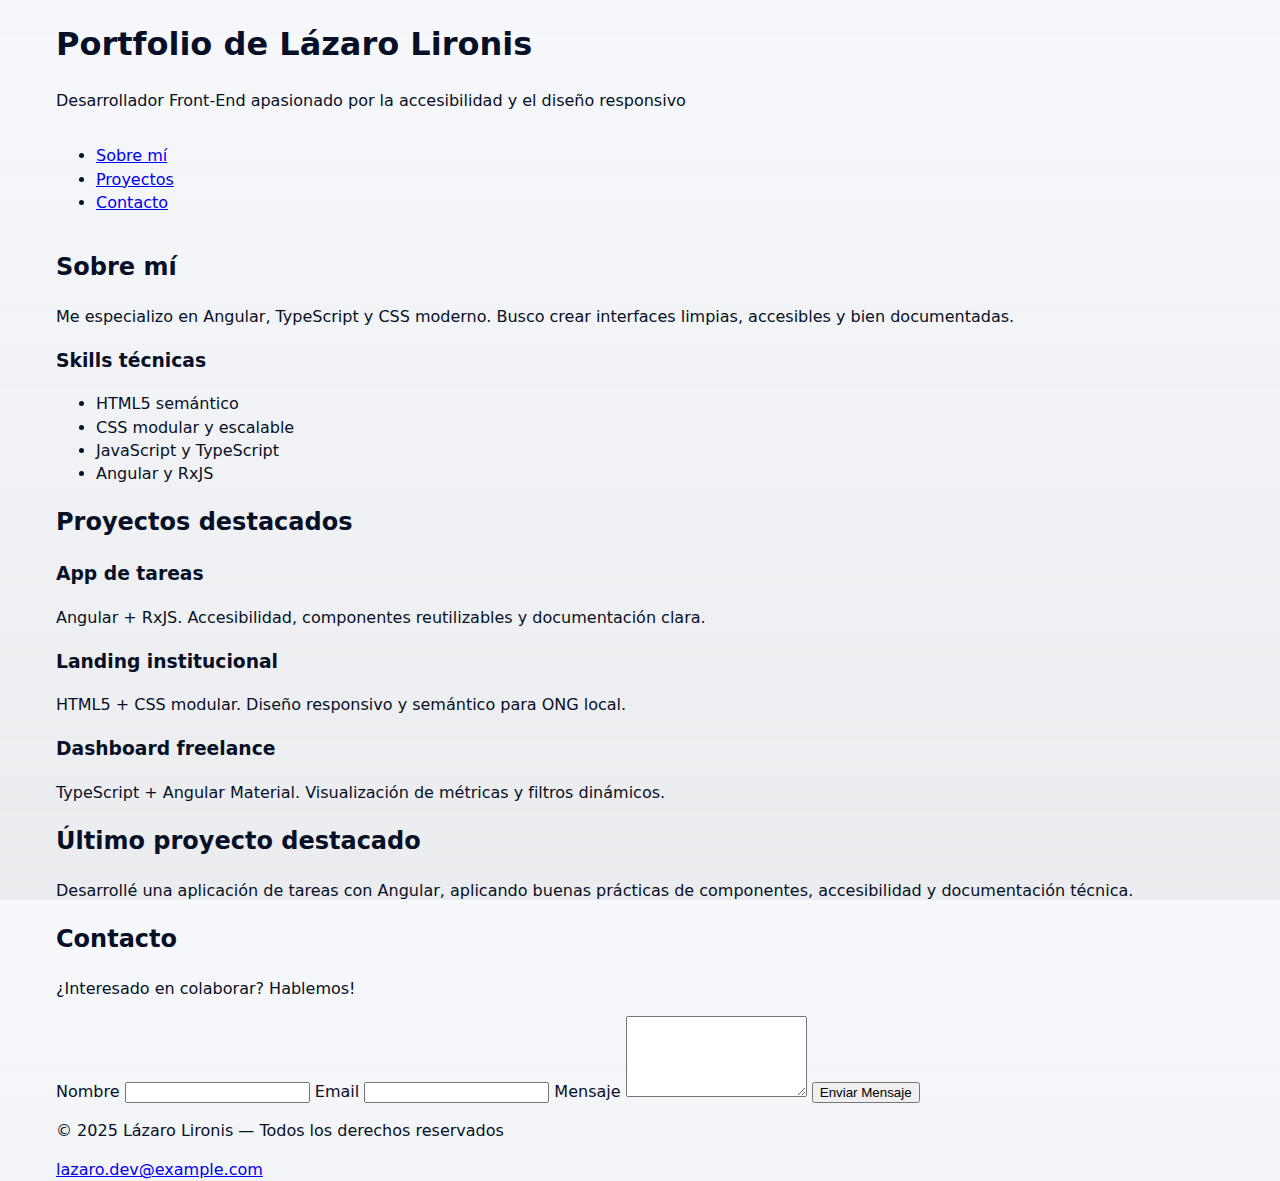
<file: Portfolio/index.html>
<!DOCTYPE html>
<html lang="es">

<head>
    <meta charset="UTF-8" />
    <meta name="viewport" content="width=device-width, initial-scale=1.0" />
    <title>Mi Página Semántica</title>
    <link rel="stylesheet" href="styles.css">
</head>

<body>
    <div class="container">
        <header>
            <h1>Portfolio de Lázaro Lironis</h1>
            <p>Desarrollador Front-End apasionado por la accesibilidad y el diseño responsivo</p>
        </header>

        <nav role="navigation" aria-label="Menu principal">
            <div class="nav-list">
                <ul>
                    <li><a href="#sobre-mi">Sobre mí</a></li>
                    <li><a href="#proyectos">Proyectos</a></li>
                    <li><a href="#contacto">Contacto</a></li>
                </ul>
            </div>
        </nav>

        <main>
            <div class="grid">
                <section id="sobre-mi">
                    <h2>Sobre mí</h2>
                    <p>Me especializo en Angular, TypeScript y CSS moderno. Busco crear interfaces limpias, accesibles y
                        bien
                        documentadas.</p>
                </section>

                <aside>
                    <h3>Skills técnicas</h3>
                    <div class="skills-list">
                        <ul>
                            <li>HTML5 semántico</li>
                            <li>CSS modular y escalable</li>
                            <li>JavaScript y TypeScript</li>
                            <li>Angular y RxJS</li>
                        </ul>
                    </div>
                </aside>

                <section id="proyectos">
                    <h2>Proyectos destacados</h2>
                    <div class="proyectos-grid">
                        <div class="proyecto-card">
                            <h3>App de tareas</h3>
                            <p>Angular + RxJS. Accesibilidad, componentes reutilizables y documentación clara.</p>
                        </div>
                        <div class="proyecto-card">
                            <h3>Landing institucional</h3>
                            <p>HTML5 + CSS modular. Diseño responsivo y semántico para ONG local.</p>
                        </div>
                        <div class="proyecto-card">
                            <h3>Dashboard freelance</h3>
                            <p>TypeScript + Angular Material. Visualización de métricas y filtros dinámicos.</p>
                        </div>
                    </div>
                </section>


                <article>
                    <h2>Último proyecto destacado</h2>
                    <p>Desarrollé una aplicación de tareas con Angular, aplicando buenas prácticas de componentes,
                        accesibilidad
                        y documentación técnica.</p>
                </article>

            </div>

            <section id="contacto">
                <h2>Contacto</h2>
                <p>¿Interesado en colaborar? Hablemos!
                </p>
                <form class="formulario-contacto">
                    <label for="nombre">Nombre</label>
                    <input type="text" id="nombre" name="nombre" required />

                    <label for="email">Email</label>
                    <input type="email" id="email" name="email" required />

                    <label for="mensaje">Mensaje</label>
                    <textarea name="mensaje" id="mensaje" rows="5" required></textarea>

                    <button type="submit">Enviar Mensaje</button>
                </form>
            </section>
        </main>

        <footer>
            <p>© 2025 Lázaro Lironis — Todos los derechos reservados</p>
            <p><a href="mailto:lazaro.dev@example.com">lazaro.dev@example.com</a></p>
        </footer>
    </div>
</body>

</html>
</file>
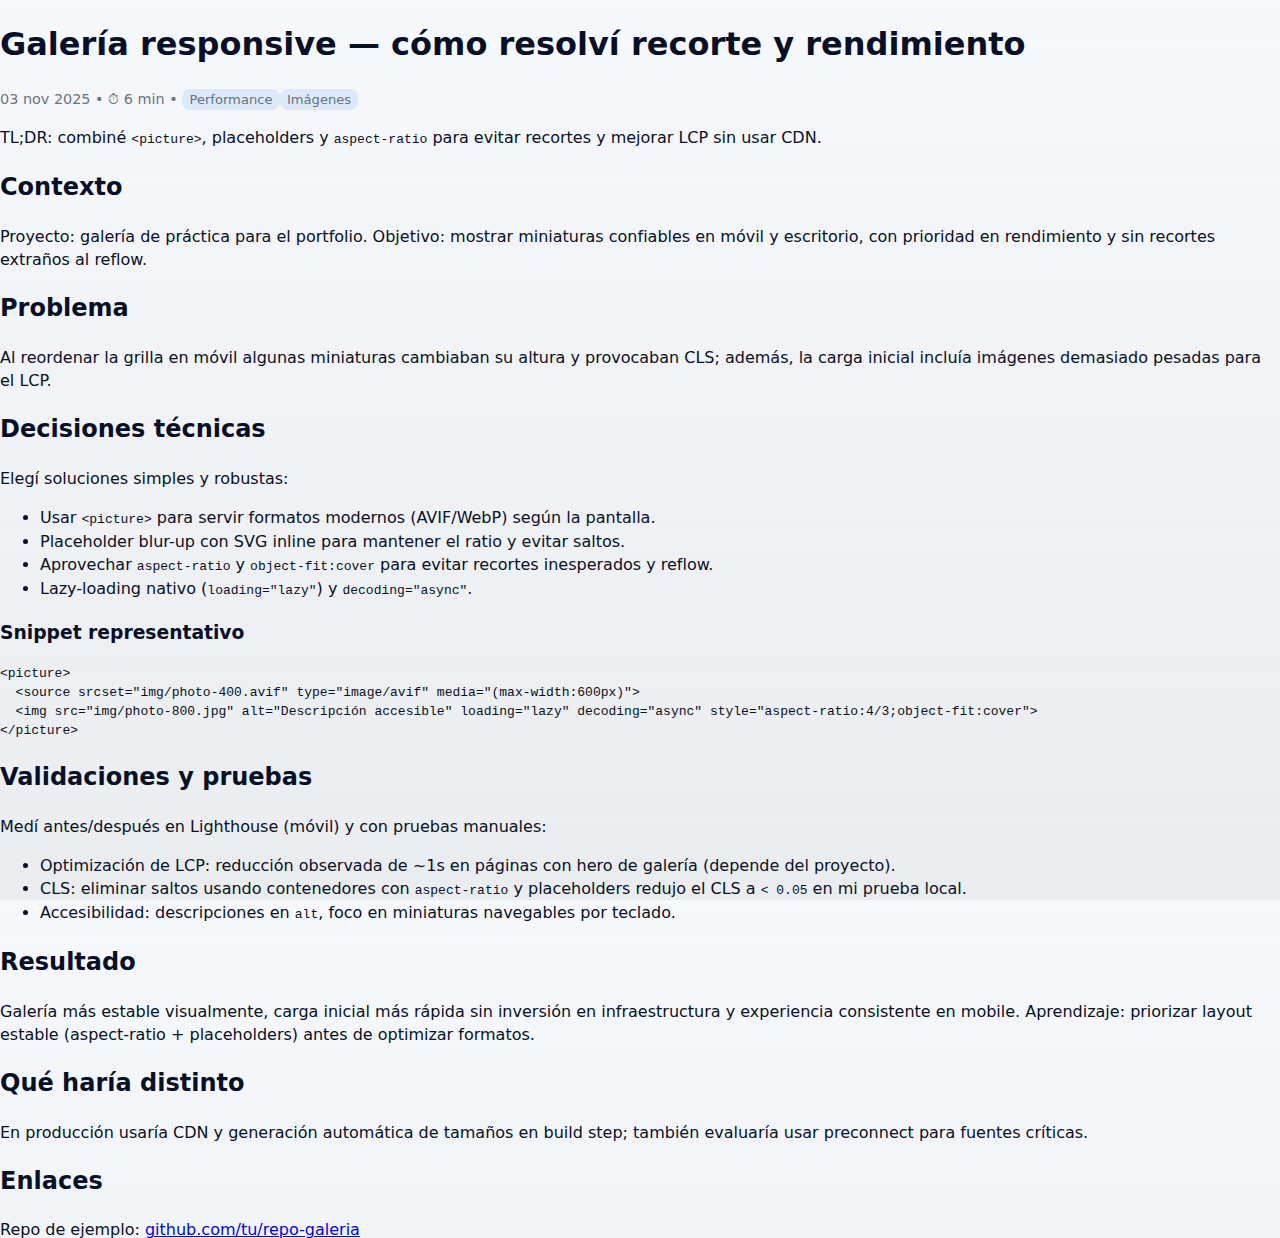
<file: Portfolio/blog/galeria-responsive.html>
<!doctype html>
<html lang="es">
<head>
  <meta charset="utf-8">
  <title>Galería responsive — cómo resolví recorte y rendimiento</title>
  <meta name="viewport" content="width=device-width,initial-scale=1">
  <meta name="description" content="Mini caso: diseño de una galería responsive con mejora en LCP, reducción de CLS y enfoque en accesibilidad.">
  <link rel="stylesheet" href="../styles.css">
</head>
<body>
<main>
<article class="post">
  <header>
    <h1>Galería responsive — cómo resolví recorte y rendimiento</h1>
    <p class="post-meta">03 nov 2025 • ⏱ 6 min • <span class="tag">Performance</span><span class="tag">Imágenes</span></p>
    <p class="lead">TL;DR: combiné <code>&lt;picture&gt;</code>, placeholders y <code>aspect-ratio</code> para evitar recortes y mejorar LCP sin usar CDN.</p>
  </header>

  <div class="post-body">
    <h2>Contexto</h2>
    <p>Proyecto: galería de práctica para el portfolio. Objetivo: mostrar miniaturas confiables en móvil y escritorio, con prioridad en rendimiento y sin recortes extraños al reflow.</p>

    <h2>Problema</h2>
    <p>Al reordenar la grilla en móvil algunas miniaturas cambiaban su altura y provocaban CLS; además, la carga inicial incluía imágenes demasiado pesadas para el LCP.</p>

    <h2>Decisiones técnicas</h2>
    <p>Elegí soluciones simples y robustas:</p>
    <ul>
      <li>Usar <code>&lt;picture&gt;</code> para servir formatos modernos (AVIF/WebP) según la pantalla.</li>
      <li>Placeholder blur-up con SVG inline para mantener el ratio y evitar saltos.</li>
      <li>Aprovechar <code>aspect-ratio</code> y <code>object-fit:cover</code> para evitar recortes inesperados y reflow.</li>
      <li>Lazy-loading nativo (<code>loading="lazy"</code>) y <code>decoding="async"</code>.</li>
    </ul>

    <h3>Snippet representativo</h3>
    <pre><code>&lt;picture&gt;
  &lt;source srcset="img/photo-400.avif" type="image/avif" media="(max-width:600px)"&gt;
  &lt;img src="img/photo-800.jpg" alt="Descripción accesible" loading="lazy" decoding="async" style="aspect-ratio:4/3;object-fit:cover"&gt;
&lt;/picture&gt;</code></pre>

    <h2>Validaciones y pruebas</h2>
    <p>Medí antes/después en Lighthouse (móvil) y con pruebas manuales:</p>
    <ul>
      <li>Optimización de LCP: reducción observada de ~1s en páginas con hero de galería (depende del proyecto).</li>
      <li>CLS: eliminar saltos usando contenedores con <code>aspect-ratio</code> y placeholders redujo el CLS a <code>&lt; 0.05</code> en mi prueba local.</li>
      <li>Accesibilidad: descripciones en <code>alt</code>, foco en miniaturas navegables por teclado.</li>
    </ul>

    <h2>Resultado</h2>
    <p>Galería más estable visualmente, carga inicial más rápida sin inversión en infraestructura y experiencia consistente en mobile. Aprendizaje: priorizar layout estable (aspect-ratio + placeholders) antes de optimizar formatos.</p>

    <h2>Qué haría distinto</h2>
    <p>En producción usaría CDN y generación automática de tamaños en build step; también evaluaría usar preconnect para fuentes críticas.</p>

    <h2>Enlaces</h2>
    <p>Repo de ejemplo: <a href="https://github.com/tu/repo-galeria" data-repo target="_blank" rel="noopener">github.com/tu/repo-galeria</a></p>
  </div>
</article>
</main>
</body>
</html>
</file>
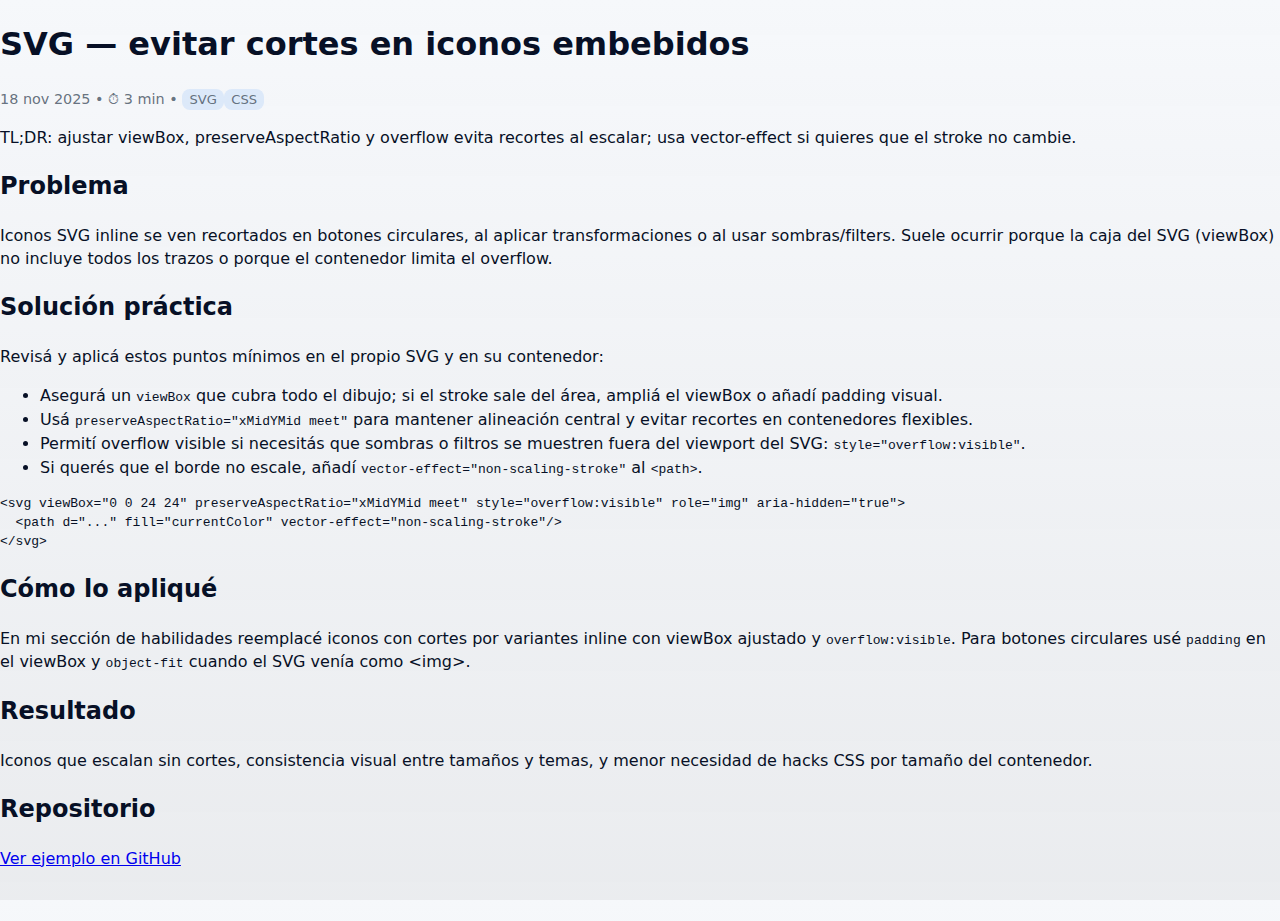
<file: Portfolio/blog/svg-cortes-perfectos.html>
<!doctype html>
<html lang="es">
<head>
  <meta charset="utf-8">
  <title>SVG — evitar cortes en iconos embebidos</title>
  <meta name="viewport" content="width=device-width,initial-scale=1">
  <meta name="description" content="Micro-tip: cómo evitar cortes en SVG embebidos usando viewBox, preserveAspectRatio y overflow.">
  <link rel="stylesheet" href="../styles.css">
</head>
<body>
<main>
<article class="post">
  <header>
    <h1>SVG — evitar cortes en iconos embebidos</h1>
    <p class="post-meta">18 nov 2025 • ⏱ 3 min • <span class="tag">SVG</span><span class="tag">CSS</span></p>
    <p class="lead">TL;DR: ajustar viewBox, preserveAspectRatio y overflow evita recortes al escalar; usa vector-effect si quieres que el stroke no cambie.</p>
  </header>

  <div class="post-body">
    <h2>Problema</h2>
    <p>Iconos SVG inline se ven recortados en botones circulares, al aplicar transformaciones o al usar sombras/filters. Suele ocurrir porque la caja del SVG (viewBox) no incluye todos los trazos o porque el contenedor limita el overflow.</p>

    <h2>Solución práctica</h2>
    <p>Revisá y aplicá estos puntos mínimos en el propio SVG y en su contenedor:</p>
    <ul>
      <li>Asegurá un <code>viewBox</code> que cubra todo el dibujo; si el stroke sale del área, ampliá el viewBox o añadí padding visual.</li>
      <li>Usá <code>preserveAspectRatio="xMidYMid meet"</code> para mantener alineación central y evitar recortes en contenedores flexibles.</li>
      <li>Permití overflow visible si necesitás que sombras o filtros se muestren fuera del viewport del SVG: <code>style="overflow:visible"</code>.</li>
      <li>Si querés que el borde no escale, añadí <code>vector-effect="non-scaling-stroke"</code> al <code>&lt;path&gt;</code>.</li>
    </ul>

    <pre><code>&lt;svg viewBox="0 0 24 24" preserveAspectRatio="xMidYMid meet" style="overflow:visible" role="img" aria-hidden="true"&gt;
  &lt;path d="..." fill="currentColor" vector-effect="non-scaling-stroke"/&gt;
&lt;/svg&gt;</code></pre>

    <h2>Cómo lo apliqué</h2>
    <p>En mi sección de habilidades reemplacé iconos con cortes por variantes inline con viewBox ajustado y <code>overflow:visible</code>. Para botones circulares usé <code>padding</code> en el viewBox y <code>object-fit</code> cuando el SVG venía como &lt;img&gt;.</p>

    <h2>Resultado</h2>
    <p>Iconos que escalan sin cortes, consistencia visual entre tamaños y temas, y menor necesidad de hacks CSS por tamaño del contenedor.</p>

    <h2>Repositorio</h2>
    <p><a href="https://github.com/tu/repo-svg" data-repo target="_blank" rel="noopener">Ver ejemplo en GitHub</a></p>
  </div>
</article>
</main>
</body>
</html>
</file>
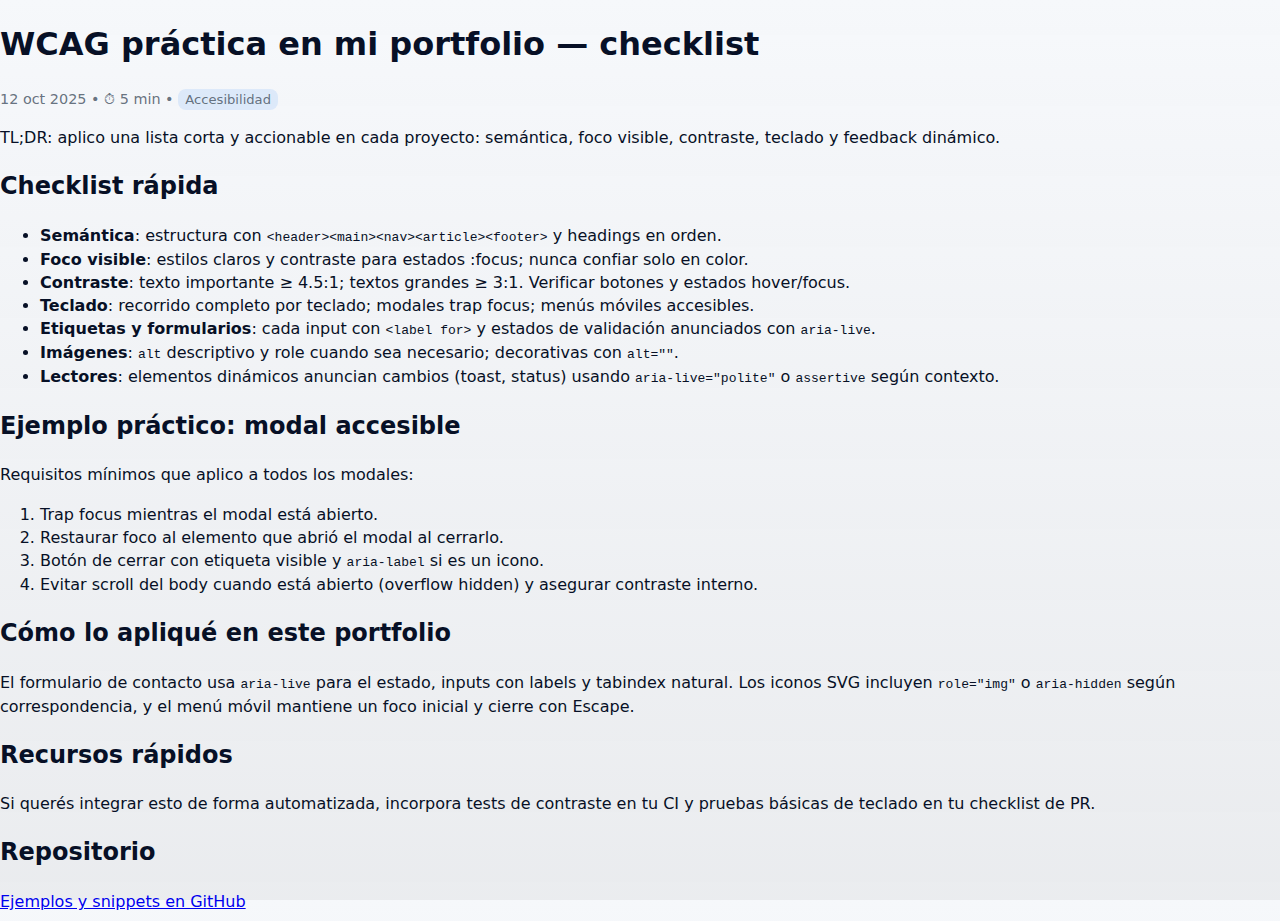
<file: Portfolio/blog/wcag-practica.html>
<!doctype html>
<html lang="es">
<head>
  <meta charset="utf-8">
  <title>WCAG práctica en mi portfolio — checklist</title>
  <meta name="viewport" content="width=device-width,initial-scale=1">
  <meta name="description" content="Checklist práctica basada en WCAG para aplicar en proyectos frontend: foco, semántica, contraste y teclado.">
  <link rel="stylesheet" href="../styles.css">
</head>
<body>
<main>
<article class="post">
  <header>
    <h1>WCAG práctica en mi portfolio — checklist</h1>
    <p class="post-meta">12 oct 2025 • ⏱ 5 min • <span class="tag">Accesibilidad</span></p>
    <p class="lead">TL;DR: aplico una lista corta y accionable en cada proyecto: semántica, foco visible, contraste, teclado y feedback dinámico.</p>
  </header>

  <div class="post-body">
    <h2>Checklist rápida</h2>
    <ul>
      <li><strong>Semántica</strong>: estructura con <code>&lt;header&gt;&lt;main&gt;&lt;nav&gt;&lt;article&gt;&lt;footer&gt;</code> y headings en orden.</li>
      <li><strong>Foco visible</strong>: estilos claros y contraste para estados :focus; nunca confiar solo en color.</li>
      <li><strong>Contraste</strong>: texto importante ≥ 4.5:1; textos grandes ≥ 3:1. Verificar botones y estados hover/focus.</li>
      <li><strong>Teclado</strong>: recorrido completo por teclado; modales trap focus; menús móviles accesibles.</li>
      <li><strong>Etiquetas y formularios</strong>: cada input con <code>&lt;label for&gt;</code> y estados de validación anunciados con <code>aria-live</code>.</li>
      <li><strong>Imágenes</strong>: <code>alt</code> descriptivo y role cuando sea necesario; decorativas con <code>alt=""</code>.</li>
      <li><strong>Lectores</strong>: elementos dinámicos anuncian cambios (toast, status) usando <code>aria-live="polite"</code> o <code>assertive</code> según contexto.</li>
    </ul>

    <h2>Ejemplo práctico: modal accesible</h2>
    <p>Requisitos mínimos que aplico a todos los modales:</p>
    <ol>
      <li>Trap focus mientras el modal está abierto.</li>
      <li>Restaurar foco al elemento que abrió el modal al cerrarlo.</li>
      <li>Botón de cerrar con etiqueta visible y <code>aria-label</code> si es un icono.</li>
      <li>Evitar scroll del body cuando está abierto (overflow hidden) y asegurar contraste interno.</li>
    </ol>

    <h2>Cómo lo apliqué en este portfolio</h2>
    <p>El formulario de contacto usa <code>aria-live</code> para el estado, inputs con labels y tabindex natural. Los iconos SVG incluyen <code>role="img"</code> o <code>aria-hidden</code> según correspondencia, y el menú móvil mantiene un foco inicial y cierre con Escape.</p>

    <h2>Recursos rápidos</h2>
    <p>Si querés integrar esto de forma automatizada, incorpora tests de contraste en tu CI y pruebas básicas de teclado en tu checklist de PR.</p>

    <h2>Repositorio</h2>
    <p><a href="https://github.com/tu/repo-accessibility" data-repo target="_blank" rel="noopener">Ejemplos y snippets en GitHub</a></p>
  </div>
</article>
</main>
</body>
</html>
</file>
<file: Portfolio/styles.css>
:root{
  --max-w:1200px;
  --container-pad:1rem;
  --radius:12px;
  --trans:240ms;

  --bg: #f6f8fb;
  --panel: #ffffff;
  --muted: #556270;
  --text: #071026;
  --accent: #0b74ff;
  --accent-2: #0ea5a1;
  --glass: rgba(11,18,38,0.04);
  --shadow: 0 8px 30px rgba(12,20,40,0.06);
  --soft-shadow: 0 6px 16px rgba(12,20,40,0.04);
  color-scheme: light;
}

.theme-dark{
  --bg: #071021;
  --panel: #0f1722;
  --muted: #9aa6b2;
  --text: #e6eef6;
  --accent: #3aa0ff;
  --accent-2: #6ee7b7;
  --glass: rgba(255,255,255,0.03);
  --shadow: 0 10px 40px rgba(0,0,0,0.6);
  --soft-shadow: 0 6px 20px rgba(0,0,0,0.5);
  color-scheme: dark;
}

/* Base */
*{box-sizing:border-box}
html,body{height:100%}
body{
  margin:0;
  font-family: "Inter", system-ui, -apple-system, "Segoe UI", Roboto, "Helvetica Neue", Arial;
  background: linear-gradient(180deg, var(--bg), color-mix(in srgb, var(--bg) 90%, black 5%));
  color:var(--text);
  -webkit-font-smoothing:antialiased;
  -moz-osx-font-smoothing:grayscale;
  line-height:1.45;
  transition: background var(--trans) ease, color var(--trans) ease;
}

.container{max-width:var(--max-w);margin:0 auto;padding:0 var(--container-pad)}

/* Skip link */
.skip-link{position:absolute;left:-9999px;top:auto;width:1px;height:1px;overflow:hidden}
.skip-link:focus{left:1rem;top:1rem;width:auto;height:auto;padding:.5rem .75rem;background:var(--panel);border-radius:8px;box-shadow:var(--soft-shadow);z-index:9999;color:var(--text);text-decoration:none}

/* Header */
.site-header{
  position:sticky;top:0;z-index:60;backdrop-filter: blur(6px);
  background: linear-gradient(180deg, rgba(255,255,255,0.5), rgba(255,255,255,0.3));
  border-bottom: 1px solid rgba(0,0,0,0.04);
}
.theme-dark .site-header{
  background: linear-gradient(180deg, rgba(12,18,30,0.4), rgba(12,18,30,0.25));
  border-bottom: 1px solid rgba(255,255,255,0.03);
}

.header-inner{display:flex;align-items:center;gap:1rem;justify-content:space-between;padding:.85rem 0}
.brand{display:flex;align-items:center;gap:.75rem;text-decoration:none;color:inherit}
.brand__logo{width:56px;height:56px;object-fit:cover;border-radius:10px;background:var(--glass);display:inline-block}
.brand__title{font-size:1rem;margin:0;font-weight:700;letter-spacing:.2px}

/* Header controls */
.header-controls{display:flex;align-items:center;gap:.5rem;margin-left:auto}
.header-cta{margin-left:1rem}

/* Buttons base */
.btn{display:inline-flex;align-items:center;gap:.5rem;padding:.55rem .9rem;border-radius:10px;font-weight:700;text-decoration:none;color:inherit;border:0;cursor:pointer;transition:transform .12s ease, box-shadow var(--trans), background var(--trans)}
.btn:active{transform:translateY(1px)}

/* Primary button: modo claro texto oscuro por defecto */
.btn--primary{
  color: #04233a;
  background: linear-gradient(90deg,var(--accent), color-mix(in srgb, var(--accent) 40%, var(--accent-2) 60%));
  box-shadow: 0 8px 26px rgba(11,36,80,0.08);
}

/* Secondary and ghost */
.btn--secondary{background: transparent;border:1px solid rgba(0,0,0,0.06);color:var(--text)}
.btn--ghost{background:transparent;border:1px dashed rgba(0,0,0,0.06);color:var(--text)}

/* Estado - Ubicacion - Contacto Rapido */
.meta-item {
  display: flex;
  align-items: center;
  gap: .4rem;
}
.icon {
  flex-shrink: 0;
}
.meta-available .icon circle {
  fill: #28a745; /* verde accesible */
}

/* Ilustracion */
.hero-illustration {
  width: 320px;
  height: auto;
  display: block;
  margin-left: auto;
  filter: drop-shadow(0 6px 20px rgba(0,0,0,0.06));
  animation: fadeInScale .8s ease-out both;
}

@keyframes fadeInScale {
  0% { opacity: 0; transform: scale(0.95); }
  100% { opacity: 1; transform: scale(1); }
}


/* Nav */
.primary-nav{display:block}
.nav-list{display:flex;gap:1rem;align-items:center;margin:0;padding:0;list-style:none}
.nav-link{color:var(--muted);text-decoration:none;padding:.375rem .6rem;border-radius:8px;font-weight:600;font-size:.95rem}
.nav-link:hover,.nav-link:focus{color:var(--text);background:var(--glass);outline:none}
.nav-link[aria-current="page"]{color:var(--accent);font-weight:700}

/* Hamburger */
.nav-toggle{display:none;background:transparent;border:0;padding:.375rem;border-radius:8px;cursor:pointer}
.hamburger{width:22px;height:2px;background:var(--text);display:block;position:relative;border-radius:2px}
.hamburger::before,.hamburger::after{content:"";position:absolute;left:0;right:0;height:2px;background:var(--text);border-radius:2px}
.hamburger::before{top:-7px} .hamburger::after{bottom:-7px}

/* Theme toggle base */
.theme-toggle{display:inline-grid;place-items:center;width:44px;height:44px;border-radius:8px;background:transparent;border:0;cursor:pointer;transition:transform .18s ease, background .18s ease}
.theme-toggle svg{width:20px;height:20px;display:block}
.theme-toggle:focus{outline:3px solid color-mix(in srgb, var(--accent) 22%, transparent);outline-offset:3px}

/* Microanimation */
.theme-icon{display:inline-block;transition: transform .36s cubic-bezier(.2,.9,.3,1), opacity .28s ease}
.theme-toggle.changing .theme-icon{ transform: rotate(20deg) scale(.96); opacity: .6; }

/* Hero and layout */
.hero{padding:4.25rem 0}
.hero-grid{display:grid;grid-template-columns:1fr 380px;gap:2rem;align-items:center}
.kicker{color:var(--accent-2);text-transform:uppercase;font-weight:800;font-size:.77rem;letter-spacing:.9px;margin:0}
.hero-title{font-size:2.6rem;margin:.25rem 0 0;font-weight:800;line-height:1}
.hero-subtitle{color:var(--muted);margin:.75rem 0 0;max-width:56ch}
.hero-actions{margin-top:1.25rem;display:flex;gap:.75rem}

/* Sections and cards */
.section-title{font-size:1.15rem;margin:0 0 1rem;font-weight:800}
.about{padding:3rem 0}
.about-grid{display:grid;grid-template-columns:1fr 300px;gap:2rem;align-items:start}
.about-text p{color:var(--muted);margin-top:.6rem}
.about-meta{background:var(--panel);padding:1rem;border-radius:12px;box-shadow:var(--soft-shadow)}
.meta-title{font-size:.95rem;margin:.25rem 0 0;font-weight:700}
.meta-item{margin:.45rem 0;color:var(--muted)}
.skills{padding:2.75rem 0}
.skills-grid{display:grid;grid-template-columns:repeat(4,1fr);gap:1rem}
.skill-card{background:var(--panel);padding:1rem;border-radius:12px;box-shadow:var(--soft-shadow)}
.projects{padding:2.75rem 0}
.projects-grid{display:grid;grid-template-columns:repeat(3,1fr);gap:1rem}
.project-card{background:var(--panel);border-radius:12px;overflow:hidden;box-shadow:var(--soft-shadow);display:flex;flex-direction:column}
.project-thumb{width:100%;height:160px;object-fit:cover;display:block;border-radius:8px}
.project-body{padding:1rem;display:flex;flex-direction:column;gap:.5rem}
.project-tags{font-size:.85rem;color:var(--accent)}
.project-actions{margin-top:auto;display:flex;gap:.5rem}
.blog{padding:2.5rem 0}
.posts-list{list-style:none;margin:0;padding:0;display:grid;gap:.75rem}
.post-item{background:transparent;padding:.65rem;border-radius:10px}
.post-link{display:block;text-decoration:none;color:inherit}
.post-link h4{margin:.25rem 0;font-size:1rem}
.post-excerpt{color:var(--muted);margin:0}
.contact{padding:3rem 0}
.contact-grid{display:grid;grid-template-columns:1fr 520px;gap:2rem;align-items:start}
.contact-info p{color:var(--muted)}
.contact-form{background:var(--panel);padding:1rem;border-radius:12px;box-shadow:var(--soft-shadow)}
.form-row{display:flex;flex-direction:column;margin-bottom:.75rem}
.form-row label{font-weight:700;margin-bottom:.35rem}
.form-row input,.form-row textarea{padding:.6rem .75rem;border-radius:8px;border:1px solid rgba(0,0,0,0.06);background:transparent;color:var(--text);transition:box-shadow var(--trans), border-color var(--trans)}
.form-row input:focus,.form-row textarea:focus{outline:none;border-color:var(--accent);box-shadow:0 6px 20px color-mix(in srgb, var(--accent) 8%, transparent)}
.form-actions{margin-top:.5rem}
.form-status{margin-top:.75rem;color:var(--accent-2)}
.site-footer{padding:1.5rem 0;border-top:1px solid rgba(0,0,0,0.04);background:transparent}
.footer-inner{display:flex;align-items:center;justify-content:space-between;gap:1rem;color:var(--muted)}
.social-list{display:flex;gap:.5rem;list-style:none;margin:0;padding:0}

/* Skills con íconos SVG */
.skills { padding: 2.75rem 0; }

.skills-icons {
  display: grid;
  grid-template-columns: repeat(auto-fit, minmax(120px, 1fr));
  gap: 1rem;
  list-style: none;
  margin: 0;
  padding: 0;
}

.skill-item {
  background: var(--panel);
  border-radius: var(--radius);
  box-shadow: var(--soft-shadow);
  padding: 1rem;
  display: flex;
  flex-direction: column;
  align-items: center;
  justify-content: center;
  transition: transform .18s ease, box-shadow var(--trans), background var(--trans);
}

.skill-item:hover,
.skill-item:focus {
  transform: translateY(-3px);
  box-shadow: var(--shadow);
}

/* Ajuste clave: tamaño uniforme y sin cortes */
.skill-icon {
  width: 64px;
  height: 64px;
  display: block;
  margin-bottom: .5rem;
}

.skill-icon { overflow: visible; }


/* En caso de tener <img> PNG para otros iconos, igualar comportamiento */
.skill-item img.skill-icon {
  width: 64px;
  height: 64px;
  object-fit: contain;
  display: block;
  margin-bottom: .5rem;
}

.skill-name {
  font-weight: 600;
  font-size: .9rem;
  color: var(--text);
  text-align: center;
}

/* Dark mode integration */
.theme-dark .skill-item {
  background: color-mix(in srgb, var(--panel) 86%, transparent);
  border: 1px solid rgba(255,255,255,0.04);
}

.theme-dark .skill-item:hover,
.theme-dark .skill-item:focus {
  box-shadow: 0 10px 24px rgba(0,0,0,0.5);
}

/* Responsive ajustes para íconos */
@media (max-width:1100px){
  .skills-icons { grid-template-columns: repeat(3, 1fr); }
}

@media (max-width:900px){
  .skills-icons { grid-template-columns: repeat(2, 1fr); }
}

@media (max-width:520px){
  .skills-icons { grid-template-columns: 1fr 1fr; }
}

@media (max-width:380px){
  .skills-icons { grid-template-columns: 1fr; }
}

/* Blog / Articulos */
/* Blog: cards, tags y dialog */
.posts-list { display: grid; gap: .75rem; grid-template-columns: 1fr; list-style:none; margin:0; padding:0; }
@media (min-width: 720px) { .posts-list { grid-template-columns: repeat(2, 1fr); } }

.post-item { background: var(--panel); padding: .9rem; border-radius: 10px; box-shadow: var(--soft-shadow); }
.post-link { display:block; color:inherit; text-decoration:none; outline:none; }
.post-link:focus-visible { box-shadow: 0 0 0 4px color-mix(in srgb, var(--accent) 14%, transparent); }
.post-title { margin:.15rem 0; font-size:1rem; font-weight:700; }
.post-excerpt { color:var(--muted); margin:0; }
.post-meta { color: color-mix(in srgb, var(--muted) 90%, transparent); margin-top:.5rem; font-size:.9rem; }
.tag { background: color-mix(in srgb, var(--accent) 10%, transparent); padding:.18rem .45rem; border-radius:8px; font-size:.82rem; }

.dialog-backdrop { position: fixed; inset: 0; background: rgba(0,0,0,0.35); display:flex; align-items:center; justify-content:center; z-index:120; }

/* Dialog */
dialog { max-width: min(80ch, 900px); width: calc(100% - 2rem); border: none; border-radius: 12px; padding:0; }
.post-article { padding: 1.25rem; background: var(--panel); color: var(--text); outline: none; }
#dialog-content { margin-top:.75rem; color: var(--muted); line-height:1.6; }
#dialog-close { margin-left:.5rem; }

.post-item[hidden] { display:none !important; }

/* Small tweaks to ensure dialog content readable in dark mode */
.theme-dark dialog .post-article { background: color-mix(in srgb, var(--panel) 86%, transparent); }



/* Dark-mode button contrasts and inputs */
.theme-dark .btn--primary{
  color: #ffffff !important;
  background: linear-gradient(90deg,#3aa0ff 0%, #6ee7b7 100%);
  box-shadow: 0 10px 30px rgba(2,8,20,0.6);
  border: 1px solid rgba(255,255,255,0.04);
}
.theme-dark .btn--secondary{
  background: rgba(255,255,255,0.04);
  color: #e6eef6;
  border: 1px solid rgba(255,255,255,0.06);
}
.theme-dark .btn--ghost{
  background: transparent;
  color: #e6eef6;
  border: 1px dashed rgba(230,238,246,0.06);
}
.theme-dark .btn--primary:hover,
.theme-dark .btn--primary:focus { filter: brightness(1.04); transform: translateY(-1px); }
.theme-dark .btn--secondary:hover,
.theme-dark .btn--secondary:focus,
.theme-dark .btn--ghost:hover,
.theme-dark .btn--ghost:focus { background: rgba(255,255,255,0.06); transform: translateY(-1px); }

/* Inputs in dark theme */
.theme-dark .contact-form input,
.theme-dark .contact-form textarea {
  border-color: rgba(255,255,255,0.06);
  color: var(--text);
  background: rgba(255,255,255,0.02);
}

/* Force readable text in critical spots */
.theme-dark .project-desc,
.theme-dark .hero-subtitle,
.theme-dark p,
.theme-dark .meta-item { color: var(--muted); }

/* Responsive */
@media (max-width:1100px){
  .hero-grid{grid-template-columns:1fr 320px}
  .contact-grid{grid-template-columns:1fr}
  .about-grid{grid-template-columns:1fr}
  .skills-grid{grid-template-columns:repeat(2,1fr)}
  .projects-grid{grid-template-columns:repeat(2,1fr)}
}

@media (max-width:900px){
  .header-inner{padding:.75rem 0}
  .nav-toggle{display:inline-flex}
  .primary-nav{
    position:absolute;top:68px;right:1rem;min-width:220px;background:var(--panel);box-shadow:var(--shadow);border-radius:12px;padding:.6rem;display:none;
  }
  .primary-nav.is-open{display:block}
  .nav-list{flex-direction:column;gap:.4rem}
  .brand__title{display:none}
  .hero-grid{grid-template-columns:1fr;gap:1.25rem}
  .hero-illustration{width: 180px; margin: 0 auto;}
  .projects-grid{grid-template-columns:1fr}
  .skills-grid{grid-template-columns:1fr}
}

/* Focus helpers */
:focus{outline:3px solid color-mix(in srgb, var(--accent) 16%, transparent);outline-offset:3px}
[hidden]{display:none !important}
</file>
